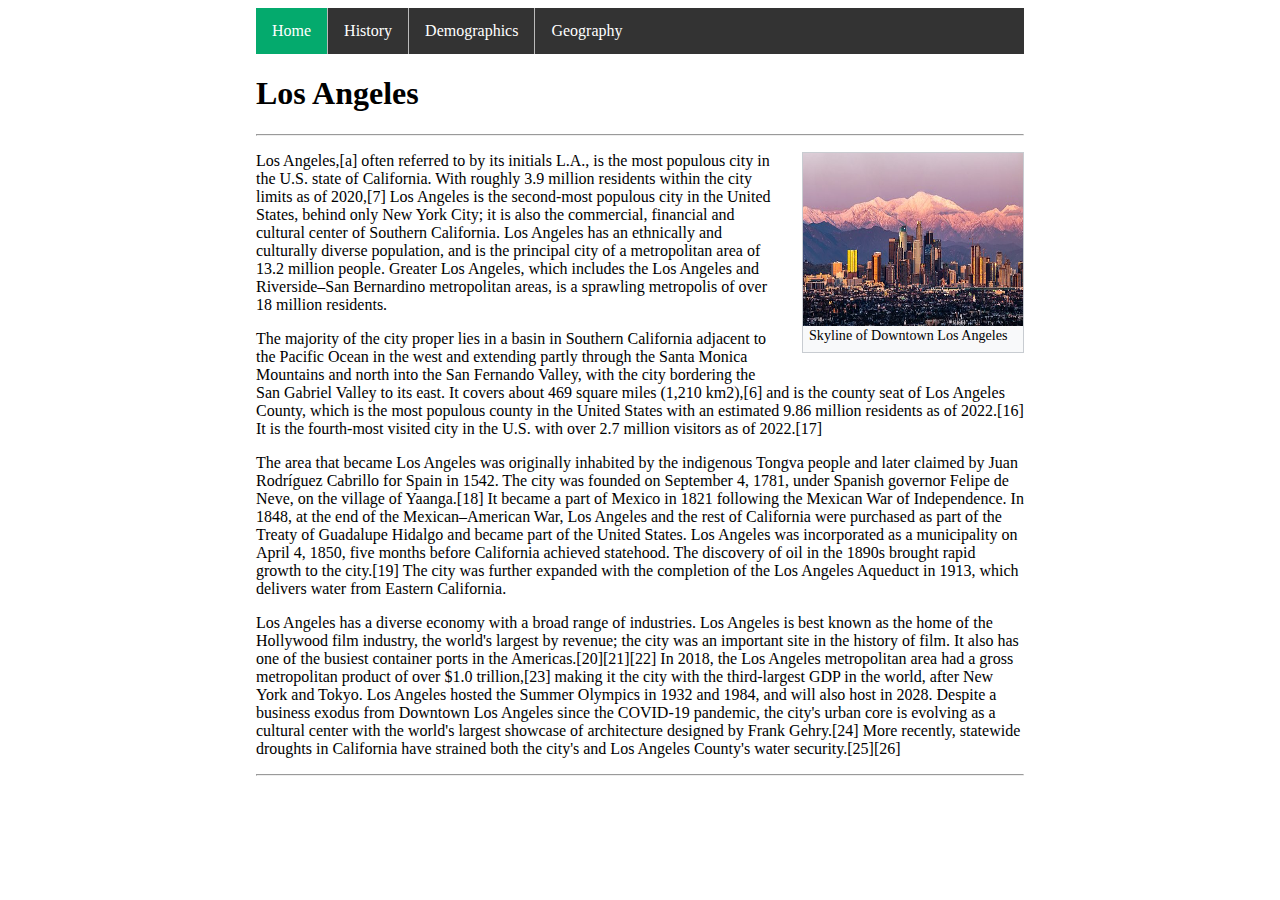
<file: pages/index.html>
<!DOCTYPE html>
<html lang="en">
<head>
    <meta charset="UTF-8">
    <meta name="viewport" content="width=device-width, initial-scale=1.0">
    <title>Document</title>
    <link rel="stylesheet" href="/styles/main.css">
</head>
<body>
    <nav>
        <ul style="list-style-type: none;">
            <li><a class="active" href="/pages/index.html">Home</a></li>
            <li><a href="/pages/sections/history.html">History</a></li>
            <li><a href="/pages/sections/demographics.html">Demographics</a></li>
            <li><a href="/pages/sections/geography.html">Geography</a></li>
        </ul>
    </nav>

    <h1>Los Angeles</h1>
    <hr>
    <figure class="align-right">
        <img src="/images/LA.jpeg" alt="LA">
        <figcaption>Skyline of Downtown Los Angeles</figcaption>
    </figure>
    <p>Los Angeles,[a] often referred to by its initials L.A., is the most populous city in the U.S. state of California. With roughly 3.9 million residents within the city limits as of 2020,[7] Los Angeles is the second-most populous city in the United States, behind only New York City; it is also the commercial, financial and cultural center of Southern California. Los Angeles has an ethnically and culturally diverse population, and is the principal city of a metropolitan area of 13.2 million people. Greater Los Angeles, which includes the Los Angeles and Riverside–San Bernardino metropolitan areas, is a sprawling metropolis of over 18 million residents.</p>
    <p>The majority of the city proper lies in a basin in Southern California adjacent to the Pacific Ocean in the west and extending partly through the Santa Monica Mountains and north into the San Fernando Valley, with the city bordering the San Gabriel Valley to its east. It covers about 469 square miles (1,210 km2),[6] and is the county seat of Los Angeles County, which is the most populous county in the United States with an estimated 9.86 million residents as of 2022.[16] It is the fourth-most visited city in the U.S. with over 2.7 million visitors as of 2022.[17]</p>
    <p>The area that became Los Angeles was originally inhabited by the indigenous Tongva people and later claimed by Juan Rodríguez Cabrillo for Spain in 1542. The city was founded on September 4, 1781, under Spanish governor Felipe de Neve, on the village of Yaanga.[18] It became a part of Mexico in 1821 following the Mexican War of Independence. In 1848, at the end of the Mexican–American War, Los Angeles and the rest of California were purchased as part of the Treaty of Guadalupe Hidalgo and became part of the United States. Los Angeles was incorporated as a municipality on April 4, 1850, five months before California achieved statehood. The discovery of oil in the 1890s brought rapid growth to the city.[19] The city was further expanded with the completion of the Los Angeles Aqueduct in 1913, which delivers water from Eastern California.</p>
    <p>Los Angeles has a diverse economy with a broad range of industries. Los Angeles is best known as the home of the Hollywood film industry, the world's largest by revenue; the city was an important site in the history of film. It also has one of the busiest container ports in the Americas.[20][21][22] In 2018, the Los Angeles metropolitan area had a gross metropolitan product of over $1.0 trillion,[23] making it the city with the third-largest GDP in the world, after New York and Tokyo. Los Angeles hosted the Summer Olympics in 1932 and 1984, and will also host in 2028. Despite a business exodus from Downtown Los Angeles since the COVID-19 pandemic, the city's urban core is evolving as a cultural center with the world's largest showcase of architecture designed by Frank Gehry.[24] More recently, statewide droughts in California have strained both the city's and Los Angeles County's water security.[25][26]</p>
    <hr>
</body>
</html>
</file>
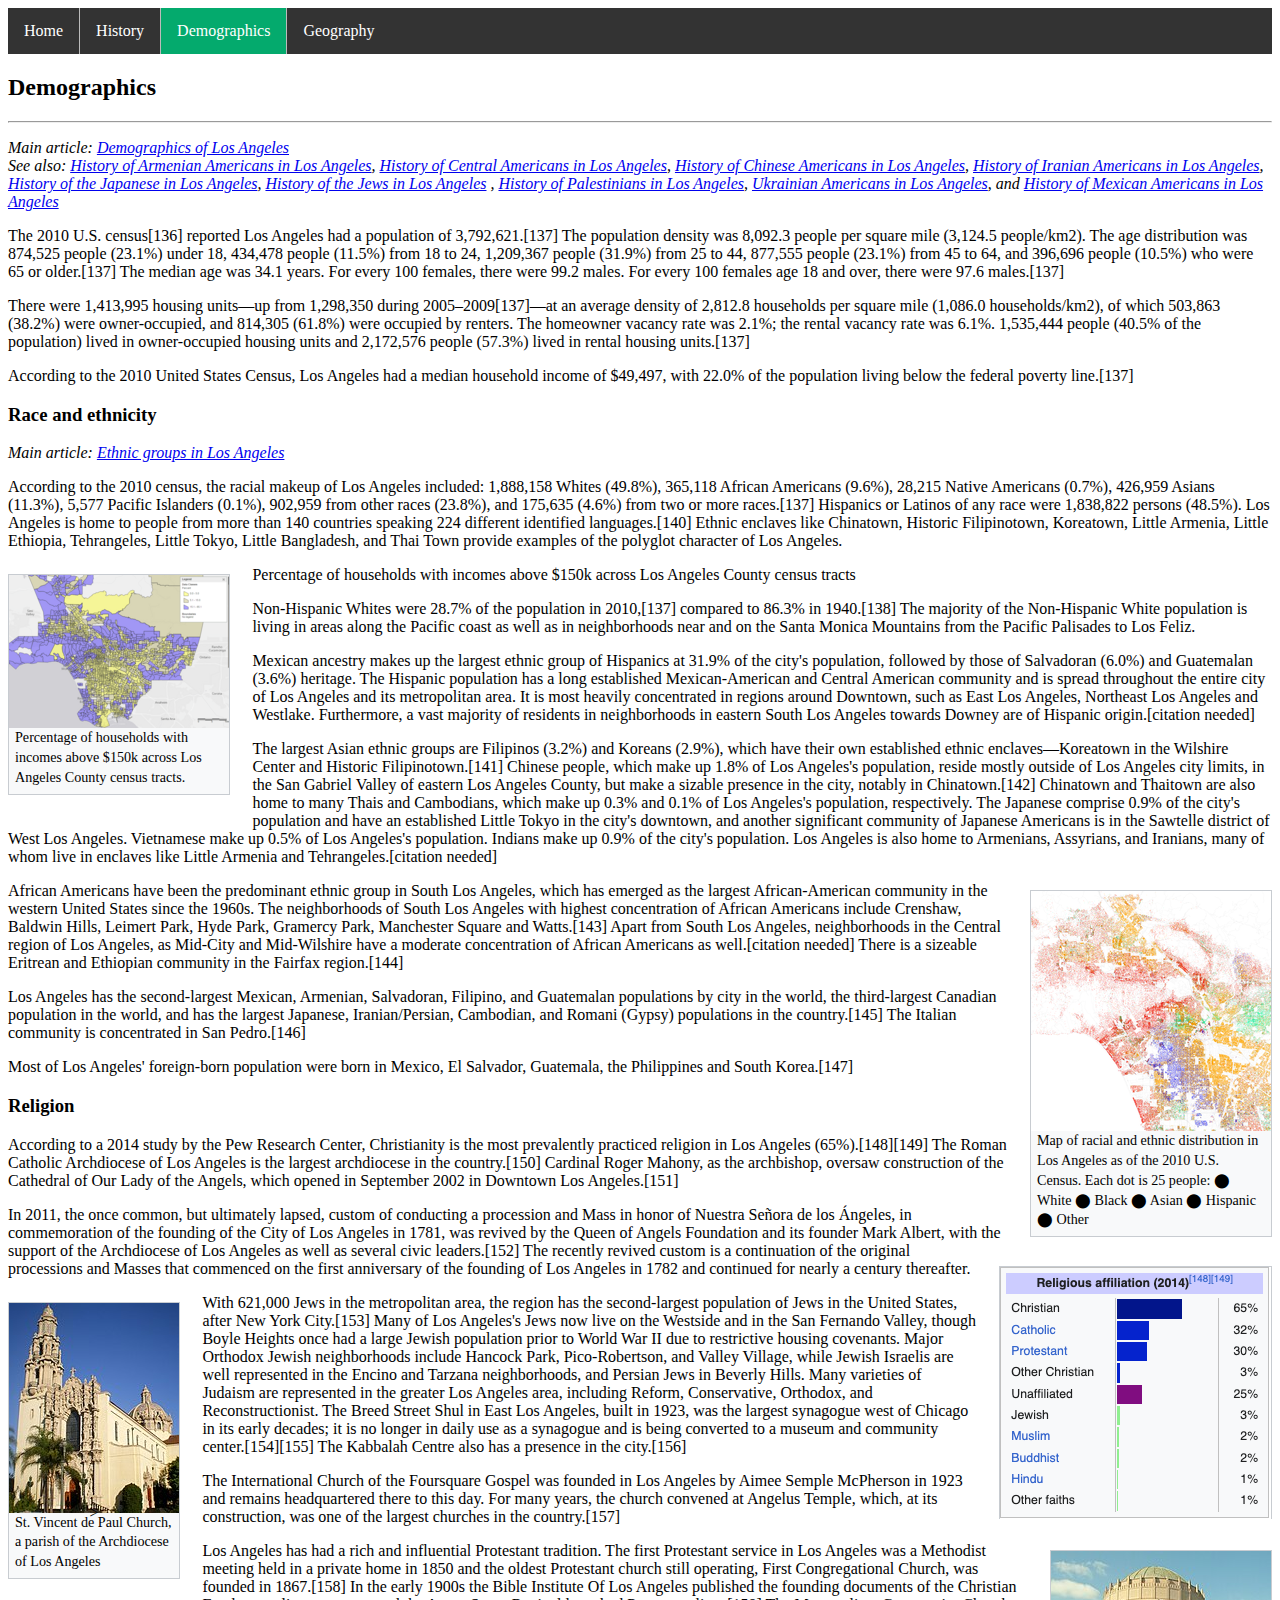
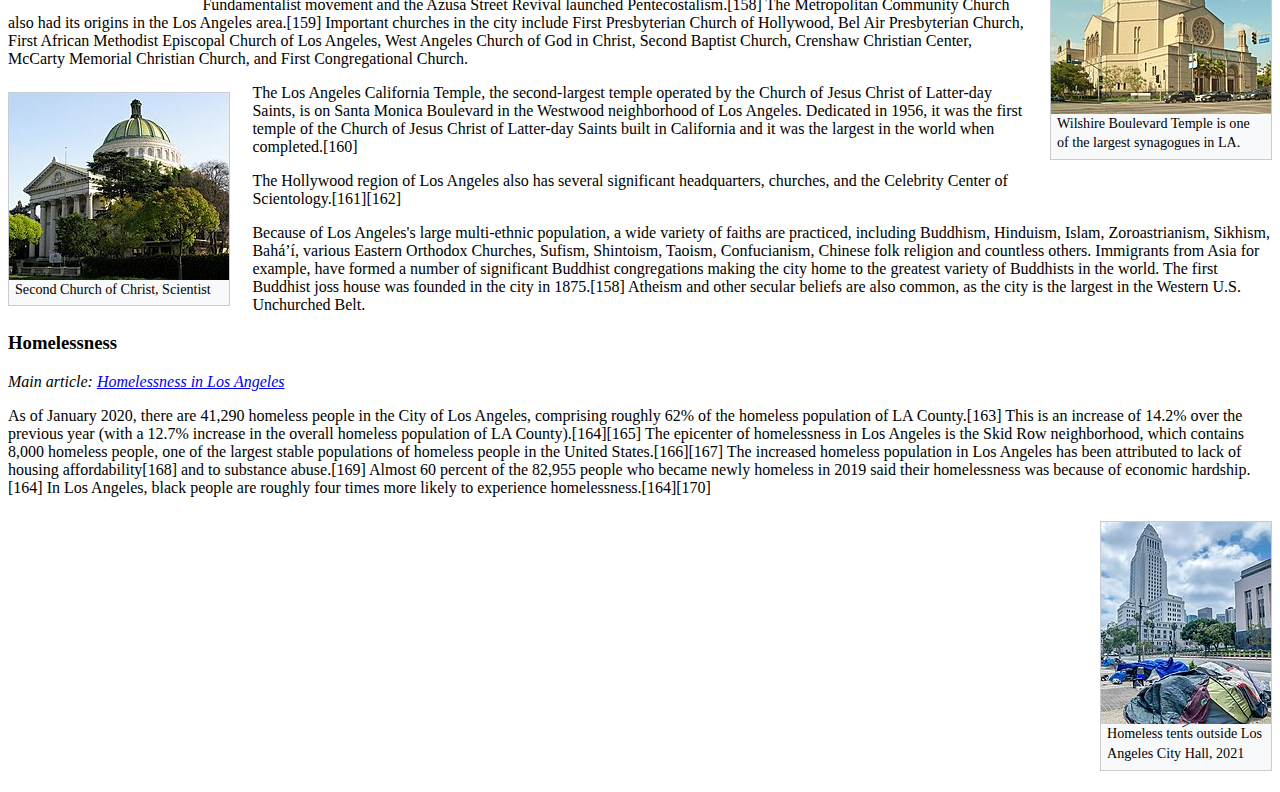
<file: pages/sections/demographics.html>
<!DOCTYPE html>
<html lang=“en”><head>

    <link rel="stylesheet" href="/styles/demographics.css">



</head>



<body>

    <nav>
        <ul style="list-style-type: none;">
            <li><a href="/pages/index.html">Home</a></li>
            <li><a   href="/pages/sections/history.html">History</a></li>
            <li><a class="active" href="/pages/sections/demographics.html">Demographics</a></li>
            <li><a href="/pages/sections/geography.html">Geography</a></li>
        </ul>
    </nav>
    
<h2>Demographics</h2><hr>
<p>
    
    <i>
        Main article: <a href=“https://en.wikipedia.org/wiki/Demographics_of_Los_Angeles” target=“_blank”>Demographics of Los Angeles</a><br>
    
    See also: <a href=“https://en.wikipedia.org/wiki/History_of_Armenian_Americans_in_Los_Angeles target=“_blank”>History of Armenian Americans in Los Angeles</a>, 
    <a href=“https://en.wikipedia.org/wiki/History_of_Central_Americans_in_Los_Angeles” target=“_blank”>History of Central Americans in Los Angeles</a>, 
    <a href=“https://en.wikipedia.org/wiki/History_of_Chinese_Americans_in_Los_Angeles” target=“_blank”>History of Chinese Americans in Los Angeles</a>, 
    <a href=“https://en.wikipedia.org/wiki/History_of_Iranian_Americans_in_Los_Angeles” target=“_blank”>History of Iranian Americans in Los Angeles</a>, 
    <a href=“https://en.wikipedia.org/wiki/History_of_the_Japanese_in_Los_Angeles” target=“_blank”>History of the Japanese in Los Angeles</a>,
    <a href=“https://en.wikipedia.org/wiki/History_of_the_Jews_in_Los_Angeles” target=“_blank”>History of the Jews in Los Angeles</a> ,
     <a href=“https://en.wikipedia.org/wiki/History_of_Palestinians_in_Los_Angeles” target=“_blank”>History of Palestinians in Los Angeles</a>,
      <a href=“https://en.wikipedia.org/wiki/Ukrainian_Americans_in_Los_Angeles” target=“_blank”>Ukrainian Americans in Los Angeles</a>, 
      and <a href=“https://en.wikipedia.org/wiki/History_of_Mexican_Americans_in_Los_Angeles” target=“_blank”>History of Mexican Americans in Los Angeles</a><br>
    </i>
</p>
<p>
    The 2010 U.S. census[136] reported Los Angeles had a population of 3,792,621.[137] The population density was 8,092.3 people per square mile (3,124.5 people/km2). The age distribution was 874,525 people (23.1%) under 18, 434,478 people (11.5%) from 18 to 24, 1,209,367 people (31.9%) from 25 to 44, 877,555 people (23.1%) from 45 to 64, and 396,696 people (10.5%) who were 65 or older.[137] The median age was 34.1 years. For every 100 females, there were 99.2 males. For every 100 females age 18 and over, there were 97.6 males.[137]<br>
</p>
<p>
There were 1,413,995 housing units—up from 1,298,350 during 2005–2009[137]—at an average density of 2,812.8 households per square mile (1,086.0 households/km2), of which 503,863 (38.2%) were owner-occupied, and 814,305 (61.8%) were occupied by renters. The homeowner vacancy rate was 2.1%; the rental vacancy rate was 6.1%. 1,535,444 people (40.5% of the population) lived in owner-occupied housing units and 2,172,576 people (57.3%) lived in rental housing units.[137]<br>
</p>
<p>
According to the 2010 United States Census, Los Angeles had a median household income of $49,497, with 22.0% of the population living below the federal poverty line.[137]<br>
</p>


<h3>Race and ethnicity</h3>
<p>
    
    <i>
        Main article: <a href=“https://en.wikipedia.org/wiki/Ethnic_groups_in_Los_Angeles” target=“_blank”>Ethnic groups in Los Angeles</a><br>
    </i>
        <p>According to the 2010 census, the racial makeup of Los Angeles included: 1,888,158 Whites (49.8%), 365,118 African Americans (9.6%), 28,215 Native Americans (0.7%), 426,959 Asians (11.3%), 5,577 Pacific Islanders (0.1%), 902,959 from other races (23.8%), and 175,635 (4.6%) from two or more races.[137] Hispanics or Latinos of any race were 1,838,822 persons (48.5%). Los Angeles is home to people from more than 140 countries speaking 224 different identified languages.[140] Ethnic enclaves like Chinatown, Historic Filipinotown, Koreatown, Little Armenia, Little Ethiopia, Tehrangeles, Little Tokyo, Little Bangladesh, and Thai Town provide examples of the polyglot character of Los Angeles.</p>


<figure>
        <img src="/images/Distribution_of_high_income_households_across_LA_County.png" alt="Percentage">
        <figcaption>Percentage of households with incomes above $150k across Los Angeles County census tracts.</figcaption>
</figure>

        Percentage of households with incomes above $150k across Los Angeles County census tracts
        
        <p>Non-Hispanic Whites were 28.7% of the population in 2010,[137] compared to 86.3% in 1940.[138] The majority of the Non-Hispanic White population is living in areas along the Pacific coast as well as in neighborhoods near and on the Santa Monica Mountains from the Pacific Palisades to Los Feliz.</p>
        
        <p>Mexican ancestry makes up the largest ethnic group of Hispanics at 31.9% of the city's population, followed by those of Salvadoran (6.0%) and Guatemalan (3.6%) heritage. The Hispanic population has a long established Mexican-American and Central American community and is spread throughout the entire city of Los Angeles and its metropolitan area. It is most heavily concentrated in regions around Downtown, such as East Los Angeles, Northeast Los Angeles and Westlake. Furthermore, a vast majority of residents in neighborhoods in eastern South Los Angeles towards Downey are of Hispanic origin.[citation needed]</p>
        
        
        
        <p>The largest Asian ethnic groups are Filipinos (3.2%) and Koreans (2.9%), which have their own established ethnic enclaves—Koreatown in the Wilshire Center and Historic Filipinotown.[141] Chinese people, which make up 1.8% of Los Angeles's population, reside mostly outside of Los Angeles city limits, in the San Gabriel Valley of eastern Los Angeles County, but make a sizable presence in the city, notably in Chinatown.[142] Chinatown and Thaitown are also home to many Thais and Cambodians, which make up 0.3% and 0.1% of Los Angeles's population, respectively. The Japanese comprise 0.9% of the city's population and have an established Little Tokyo in the city's downtown, and another significant community of Japanese Americans is in the Sawtelle district of West Los Angeles. Vietnamese make up 0.5% of Los Angeles's population. Indians make up 0.9% of the city's population. Los Angeles is also home to Armenians, Assyrians, and Iranians, many of whom live in enclaves like Little Armenia and Tehrangeles.[citation needed]</p>


    <figure class= "align-right">
        <img src="/images/Race_and_ethnicity_2010-_Los_Angeles_(5560490330).png" alt="Map of racial">
        <figcaption>Map of racial and ethnic distribution in Los Angeles as of the 2010 U.S. Census. Each dot is 25 people: ⬤ White ⬤ Black ⬤ Asian ⬤ Hispanic ⬤ Other</figcaption>
    
    </figure>

        
        <p>African Americans have been the predominant ethnic group in South Los Angeles, which has emerged as the largest African-American community in the western United States since the 1960s. The neighborhoods of South Los Angeles with highest concentration of African Americans include Crenshaw, Baldwin Hills, Leimert Park, Hyde Park, Gramercy Park, Manchester Square and Watts.[143] Apart from South Los Angeles, neighborhoods in the Central region of Los Angeles, as Mid-City and Mid-Wilshire have a moderate concentration of African Americans as well.[citation needed] There is a sizeable Eritrean and Ethiopian community in the Fairfax region.[144]</p>
        
        <p>Los Angeles has the second-largest Mexican, Armenian, Salvadoran, Filipino, and Guatemalan populations by city in the world, the third-largest Canadian population in the world, and has the largest Japanese, Iranian/Persian, Cambodian, and Romani (Gypsy) populations in the country.[145] The Italian community is concentrated in San Pedro.[146]</p>
        
        <p>Most of Los Angeles' foreign-born population were born in Mexico, El Salvador, Guatemala, the Philippines and South Korea.[147]</p>


        

<h3>Religion</h3>
<p>
    
    <p>According to a 2014 study by the Pew Research Center, Christianity is the most prevalently practiced religion in Los Angeles (65%).[148][149] The Roman Catholic Archdiocese of Los Angeles is the largest archdiocese in the country.[150] Cardinal Roger Mahony, as the archbishop, oversaw construction of the Cathedral of Our Lady of the Angels, which opened in September 2002 in Downtown Los Angeles.[151]</p>
    
<figure class= "align-right">
    <img src="/images/table.png" alt="table">
</figure>




<p>In 2011, the once common, but ultimately lapsed, custom of conducting a procession and Mass in honor of Nuestra Señora de los Ángeles, in commemoration of the founding of the City of Los Angeles in 1781, was revived by the Queen of Angels Foundation and its founder Mark Albert, with the support of the Archdiocese of Los Angeles as well as several civic leaders.[152] The recently revived custom is a continuation of the original processions and Masses that commenced on the first anniversary of the founding of Los Angeles in 1782 and continued for nearly a century thereafter.</p>
    

<figure>
    <img src="/images/St._Vincent_de_Paul_Catholic_Church_(Los_Angeles)_(cropped).jpg" alt="_Vincent_de_Paul_Catholic_Church_">
<figcaption>St. Vincent de Paul Church, a parish of the Archdiocese of Los Angeles</figcaption>>
</figure>


<p>With 621,000 Jews in the metropolitan area, the region has the second-largest population of Jews in the United States, after New York City.[153] Many of Los Angeles's Jews now live on the Westside and in the San Fernando Valley, though Boyle Heights once had a large Jewish population prior to World War II due to restrictive housing covenants. Major Orthodox Jewish neighborhoods include Hancock Park, Pico-Robertson, and Valley Village, while Jewish Israelis are well represented in the Encino and Tarzana neighborhoods, and Persian Jews in Beverly Hills. Many varieties of Judaism are represented in the greater Los Angeles area, including Reform, Conservative, Orthodox, and Reconstructionist. The Breed Street Shul in East Los Angeles, built in 1923, was the largest synagogue west of Chicago in its early decades; it is no longer in daily use as a synagogue and is being converted to a museum and community center.[154][155] The Kabbalah Centre also has a presence in the city.[156]</p>
    
<p> The International Church of the Foursquare Gospel was founded in Los Angeles by Aimee Semple McPherson in 1923 and remains headquartered there to this day. For many years, the church convened at Angelus Temple, which, at its construction, was one of the largest churches in the country.[157]</p>
    
<figure class= "align-right">
    <img src="/images/Wilshire_Boulevard_Temple_2017_(cropped).jpg" alt="Wilshire_Boulevard_Temple">
    <figcaption>Wilshire Boulevard Temple is one of the largest synagogues in LA.</figcaption>
</figure> 
    
<p>Los Angeles has had a rich and influential Protestant tradition. The first Protestant service in Los Angeles was a Methodist meeting held in a private home in 1850 and the oldest Protestant church still operating, First Congregational Church, was founded in 1867.[158] In the early 1900s the Bible Institute Of Los Angeles published the founding documents of the Christian Fundamentalist movement and the Azusa Street Revival launched Pentecostalism.[158] The Metropolitan Community Church also had its origins in the Los Angeles area.[159] Important churches in the city include First Presbyterian Church of Hollywood, Bel Air Presbyterian Church, First African Methodist Episcopal Church of Los Angeles, West Angeles Church of God in Christ, Second Baptist Church, Crenshaw Christian Center, McCarty Memorial Christian Church, and First Congregational Church.</p>
    

<figure>
    <img src="/images/Second_Church_of_Christ,_Scientist,_Los_Angeles.jpg" alt="Second_Church_of_Christ">
<figcaption> Second Church of Christ, Scientist</figcaption>
</figure>


<p>The Los Angeles California Temple, the second-largest temple operated by the Church of Jesus Christ of Latter-day Saints, is on Santa Monica Boulevard in the Westwood neighborhood of Los Angeles. Dedicated in 1956, it was the first temple of the Church of Jesus Christ of Latter-day Saints built in California and it was the largest in the world when completed.[160]</p>
    
<p>The Hollywood region of Los Angeles also has several significant headquarters, churches, and the Celebrity Center of Scientology.[161][162]</p>
    
<p>Because of Los Angeles's large multi-ethnic population, a wide variety of faiths are practiced, including Buddhism, Hinduism, Islam, Zoroastrianism, Sikhism, Baháʼí, various Eastern Orthodox Churches, Sufism, Shintoism, Taoism, Confucianism, Chinese folk religion and countless others. Immigrants from Asia for example, have formed a number of significant Buddhist congregations making the city home to the greatest variety of Buddhists in the world. The first Buddhist joss house was founded in the city in 1875.[158] Atheism and other secular beliefs are also common, as the city is the largest in the Western U.S. Unchurched Belt.</p>





<h3>Homelessness</h3>
<p>
    <i>
    Main article: <a href=“https://en.wikipedia.org/wiki/Ethnic_groups_in_Los_Angeles” target=“_blank”>Homelessness in Los Angeles</a><br>
    </i>
</p>
    
    

<p>
As of January 2020, there are 41,290 homeless people in the City of Los Angeles, comprising roughly 62% of the homeless population of LA County.[163] This is an increase of 14.2% over the previous year (with a 12.7% increase in the overall homeless population of LA County).[164][165] The epicenter of homelessness in Los Angeles is the Skid Row neighborhood, which contains 8,000 homeless people, one of the largest stable populations of homeless people in the United States.[166][167] The increased homeless population in Los Angeles has been attributed to lack of housing affordability[168] and to substance abuse.[169] Almost 60 percent of the 82,955 people who became newly homeless in 2019 said their homelessness was because of economic hardship.[164] In Los Angeles, black people are roughly four times more likely to experience homelessness.[164][170]
</p>

<figure class= "align-right">
    <img src="/images/Homeless_people,_Los_Angeles,_California_(cropped).jpg" alt="Homesless">
    <figcaption>Homeless tents outside Los Angeles City Hall, 2021</figcaption>>
    </figure>


</body>
</html
</file>
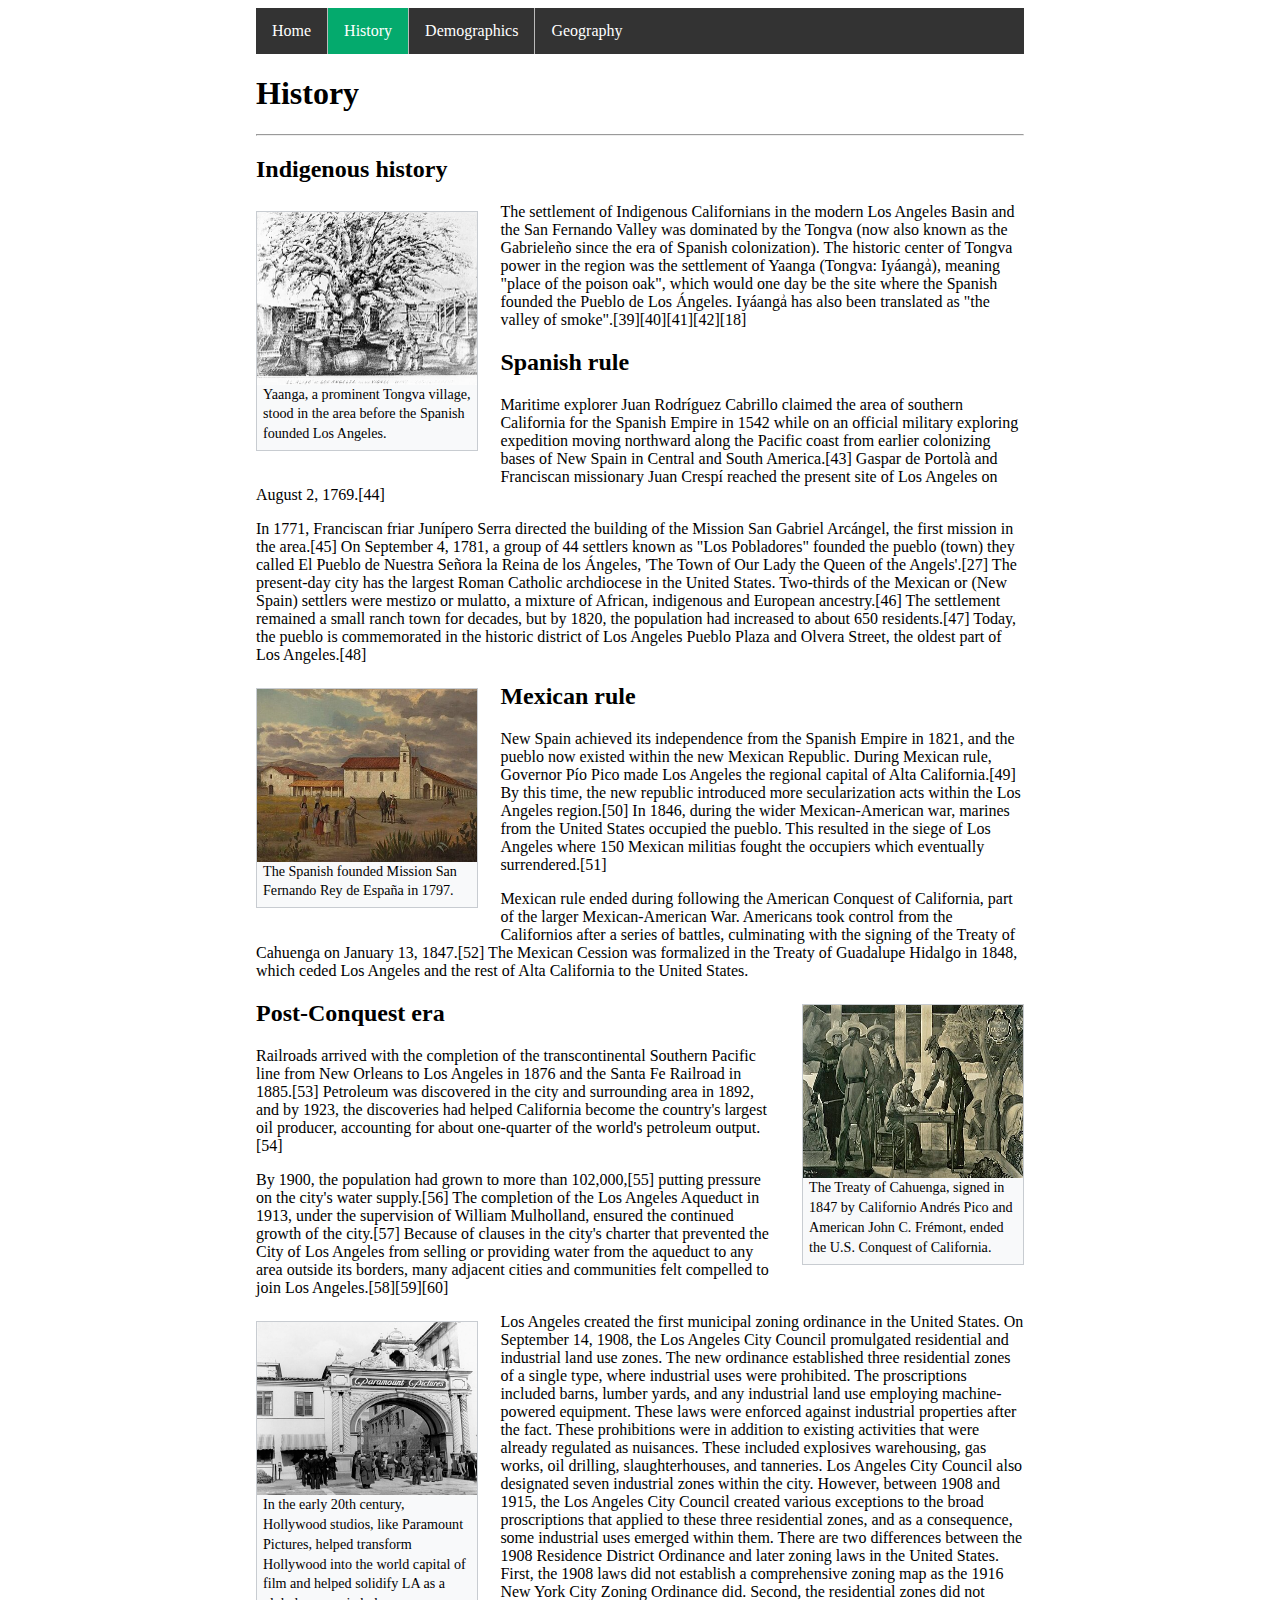
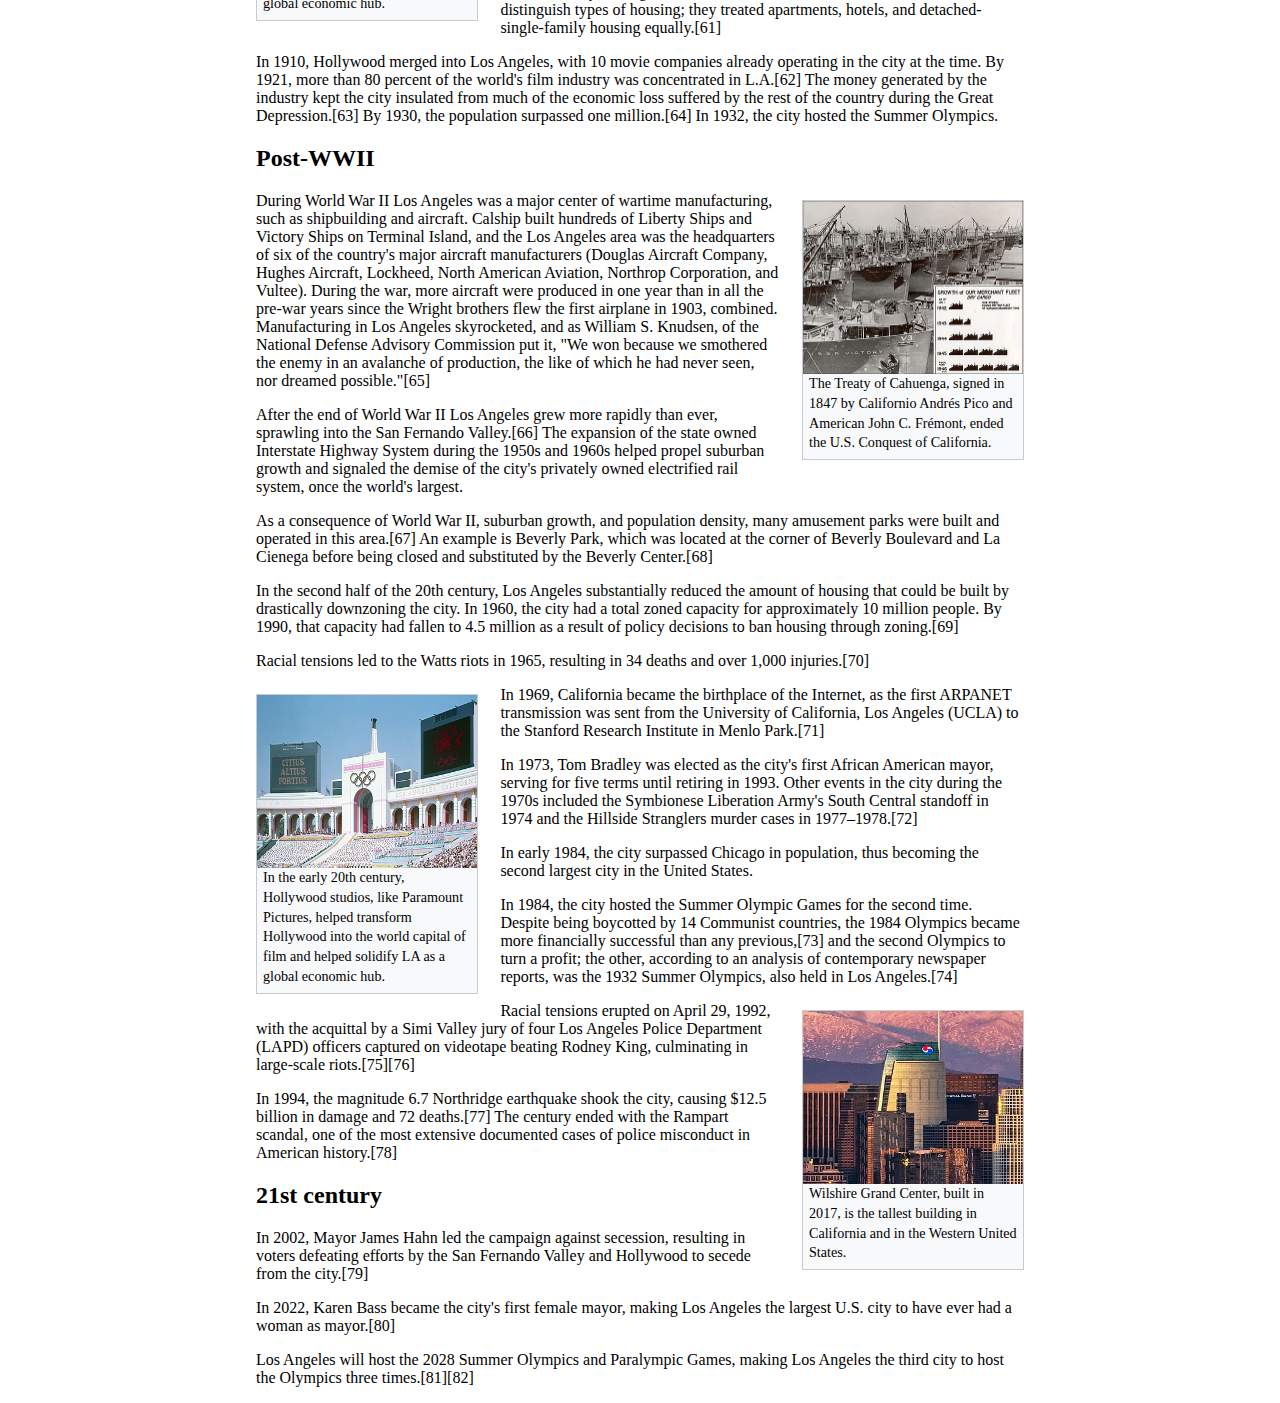
<file: pages/sections/history.html>
<!DOCTYPE html>
<html lang="en">
<head>
    <meta charset="UTF-8">
    <meta name="viewport" content="width=device-width, initial-scale=1.0">
    <title>Document</title>
    <link rel="stylesheet" href="/styles/main.css">
</head>
<body>
    <nav>
        <ul style="list-style-type: none;">
            <li><a href="/pages/index.html">Home</a></li>
            <li><a  class="active" href="/pages/sections/history.html">History</a></li>
            <li><a href="/pages/sections/demographics.html">Demographics</a></li>
            <li><a href="/pages/sections/geography.html">Geography</a></li>
        </ul>
    </nav>

    <h1>History</h1>
    <hr>
    <h2>Indigenous history</h2>
    <figure>
        <img src="/images/history_pic1.jpeg" alt="Indigenous history">
        <figcaption>Yaanga, a prominent Tongva village, stood in the area before the Spanish founded Los Angeles.</figcaption>
    </figure>
    <p>The settlement of Indigenous Californians in the modern Los Angeles Basin and the San Fernando Valley was dominated by the Tongva (now also known as the Gabrieleño since the era of Spanish colonization). The historic center of Tongva power in the region was the settlement of Yaanga (Tongva: Iyáangẚ), meaning "place of the poison oak", which would one day be the site where the Spanish founded the Pueblo de Los Ángeles. Iyáangẚ has also been translated as "the valley of smoke".[39][40][41][42][18]</p>
    <h2>Spanish rule</h2>
    <p>Maritime explorer Juan Rodríguez Cabrillo claimed the area of southern California for the Spanish Empire in 1542 while on an official military exploring expedition moving northward along the Pacific coast from earlier colonizing bases of New Spain in Central and South America.[43] Gaspar de Portolà and Franciscan missionary Juan Crespí reached the present site of Los Angeles on August 2, 1769.[44]</p>
    <p>In 1771, Franciscan friar Junípero Serra directed the building of the Mission San Gabriel Arcángel, the first mission in the area.[45] On September 4, 1781, a group of 44 settlers known as "Los Pobladores" founded the pueblo (town) they called El Pueblo de Nuestra Señora la Reina de los Ángeles, 'The Town of Our Lady the Queen of the Angels'.[27] The present-day city has the largest Roman Catholic archdiocese in the United States. Two-thirds of the Mexican or (New Spain) settlers were mestizo or mulatto, a mixture of African, indigenous and European ancestry.[46] The settlement remained a small ranch town for decades, but by 1820, the population had increased to about 650 residents.[47] Today, the pueblo is commemorated in the historic district of Los Angeles Pueblo Plaza and Olvera Street, the oldest part of Los Angeles.[48]</p>
    <figure>
        <img src="/images/history_pic2.jpeg" alt="Indigenous history">
        <figcaption>The Spanish founded Mission San Fernando Rey de España in 1797.</figcaption>
    </figure>
    <h2>Mexican rule</h2>
    <p>New Spain achieved its independence from the Spanish Empire in 1821, and the pueblo now existed within the new Mexican Republic. During Mexican rule, Governor Pío Pico made Los Angeles the regional capital of Alta California.[49] By this time, the new republic introduced more secularization acts within the Los Angeles region.[50] In 1846, during the wider Mexican-American war, marines from the United States occupied the pueblo. This resulted in the siege of Los Angeles where 150 Mexican militias fought the occupiers which eventually surrendered.[51]</p>
    <p>Mexican rule ended during following the American Conquest of California, part of the larger Mexican-American War. Americans took control from the Californios after a series of battles, culminating with the signing of the Treaty of Cahuenga on January 13, 1847.[52] The Mexican Cession was formalized in the Treaty of Guadalupe Hidalgo in 1848, which ceded Los Angeles and the rest of Alta California to the United States.</p>
    <figure class="align-right">
        <img src="/images/history_pic3.jpeg" alt="Indigenous history">
        <figcaption>The Treaty of Cahuenga, signed in 1847 by Californio Andrés Pico and American John C. Frémont, ended the U.S. Conquest of California.</figcaption>
    </figure>
    <h2>Post-Conquest era</h2>
    <p>Railroads arrived with the completion of the transcontinental Southern Pacific line from New Orleans to Los Angeles in 1876 and the Santa Fe Railroad in 1885.[53] Petroleum was discovered in the city and surrounding area in 1892, and by 1923, the discoveries had helped California become the country's largest oil producer, accounting for about one-quarter of the world's petroleum output.[54]</p>
    <p>By 1900, the population had grown to more than 102,000,[55] putting pressure on the city's water supply.[56] The completion of the Los Angeles Aqueduct in 1913, under the supervision of William Mulholland, ensured the continued growth of the city.[57] Because of clauses in the city's charter that prevented the City of Los Angeles from selling or providing water from the aqueduct to any area outside its borders, many adjacent cities and communities felt compelled to join Los Angeles.[58][59][60]</p>
    <figure>
        <img src="/images/history_pic4.jpg" alt="Indigenous history">
        <figcaption>In the early 20th century, Hollywood studios, like Paramount Pictures, helped transform Hollywood into the world capital of film and helped solidify LA as a global economic hub.</figcaption>
    </figure>
    <p>Los Angeles created the first municipal zoning ordinance in the United States. On September 14, 1908, the Los Angeles City Council promulgated residential and industrial land use zones. The new ordinance established three residential zones of a single type, where industrial uses were prohibited. The proscriptions included barns, lumber yards, and any industrial land use employing machine-powered equipment. These laws were enforced against industrial properties after the fact. These prohibitions were in addition to existing activities that were already regulated as nuisances. These included explosives warehousing, gas works, oil drilling, slaughterhouses, and tanneries. Los Angeles City Council also designated seven industrial zones within the city. However, between 1908 and 1915, the Los Angeles City Council created various exceptions to the broad proscriptions that applied to these three residential zones, and as a consequence, some industrial uses emerged within them. There are two differences between the 1908 Residence District Ordinance and later zoning laws in the United States. First, the 1908 laws did not establish a comprehensive zoning map as the 1916 New York City Zoning Ordinance did. Second, the residential zones did not distinguish types of housing; they treated apartments, hotels, and detached-single-family housing equally.[61]</p>
    <p>In 1910, Hollywood merged into Los Angeles, with 10 movie companies already operating in the city at the time. By 1921, more than 80 percent of the world's film industry was concentrated in L.A.[62] The money generated by the industry kept the city insulated from much of the economic loss suffered by the rest of the country during the Great Depression.[63] By 1930, the population surpassed one million.[64] In 1932, the city hosted the Summer Olympics.</p>    
    <h2>Post-WWII</h2>
    <figure class="align-right">
        <img src="/images/history_pic5.jpeg" alt="Indigenous history">
        <figcaption>The Treaty of Cahuenga, signed in 1847 by Californio Andrés Pico and American John C. Frémont, ended the U.S. Conquest of California.</figcaption>
    </figure>
    <p>During World War II Los Angeles was a major center of wartime manufacturing, such as shipbuilding and aircraft. Calship built hundreds of Liberty Ships and Victory Ships on Terminal Island, and the Los Angeles area was the headquarters of six of the country's major aircraft manufacturers (Douglas Aircraft Company, Hughes Aircraft, Lockheed, North American Aviation, Northrop Corporation, and Vultee). During the war, more aircraft were produced in one year than in all the pre-war years since the Wright brothers flew the first airplane in 1903, combined. Manufacturing in Los Angeles skyrocketed, and as William S. Knudsen, of the National Defense Advisory Commission put it, "We won because we smothered the enemy in an avalanche of production, the like of which he had never seen, nor dreamed possible."[65]</p>
    <p>After the end of World War II Los Angeles grew more rapidly than ever, sprawling into the San Fernando Valley.[66] The expansion of the state owned Interstate Highway System during the 1950s and 1960s helped propel suburban growth and signaled the demise of the city's privately owned electrified rail system, once the world's largest.</p>
    <p>As a consequence of World War II, suburban growth, and population density, many amusement parks were built and operated in this area.[67] An example is Beverly Park, which was located at the corner of Beverly Boulevard and La Cienega before being closed and substituted by the Beverly Center.[68]</p>
    <p>In the second half of the 20th century, Los Angeles substantially reduced the amount of housing that could be built by drastically downzoning the city. In 1960, the city had a total zoned capacity for approximately 10 million people. By 1990, that capacity had fallen to 4.5 million as a result of policy decisions to ban housing through zoning.[69]</p>
    <p>Racial tensions led to the Watts riots in 1965, resulting in 34 deaths and over 1,000 injuries.[70]</p>
    <figure>
        <img src="/images/history_pic6.jpeg" alt="Indigenous history">
        <figcaption>In the early 20th century, Hollywood studios, like Paramount Pictures, helped transform Hollywood into the world capital of film and helped solidify LA as a global economic hub.</figcaption>
    </figure>
    <p>In 1969, California became the birthplace of the Internet, as the first ARPANET transmission was sent from the University of California, Los Angeles (UCLA) to the Stanford Research Institute in Menlo Park.[71]</p>
    <p>In 1973, Tom Bradley was elected as the city's first African American mayor, serving for five terms until retiring in 1993. Other events in the city during the 1970s included the Symbionese Liberation Army's South Central standoff in 1974 and the Hillside Stranglers murder cases in 1977–1978.[72]</p>
    <p>In early 1984, the city surpassed Chicago in population, thus becoming the second largest city in the United States.</p>
    <p>In 1984, the city hosted the Summer Olympic Games for the second time. Despite being boycotted by 14 Communist countries, the 1984 Olympics became more financially successful than any previous,[73] and the second Olympics to turn a profit; the other, according to an analysis of contemporary newspaper reports, was the 1932 Summer Olympics, also held in Los Angeles.[74]</p>
    <figure class="align-right">
        <img src="/images/history_pic7.jpeg" alt="Indigenous history">
        <figcaption>Wilshire Grand Center, built in 2017, is the tallest building in California and in the Western United States.</figcaption>
    </figure>
    <p>Racial tensions erupted on April 29, 1992, with the acquittal by a Simi Valley jury of four Los Angeles Police Department (LAPD) officers captured on videotape beating Rodney King, culminating in large-scale riots.[75][76]</p>
    <p>In 1994, the magnitude 6.7 Northridge earthquake shook the city, causing $12.5 billion in damage and 72 deaths.[77] The century ended with the Rampart scandal, one of the most extensive documented cases of police misconduct in American history.[78]</p>

    <h2>21st century</h2>
    <p>In 2002, Mayor James Hahn led the campaign against secession, resulting in voters defeating efforts by the San Fernando Valley and Hollywood to secede from the city.[79]</p>
    <p>In 2022, Karen Bass became the city's first female mayor, making Los Angeles the largest U.S. city to have ever had a woman as mayor.[80]</p>
    <p>Los Angeles will host the 2028 Summer Olympics and Paralympic Games, making Los Angeles the third city to host the Olympics three times.[81][82]</p>
</body>
</html>
</file>
<file: styles/main.css>
body {
    margin-left: 20vw;
    margin-right: 20vw;
}

ul {
    list-style-type: none;
    margin: 0;
    padding: 0;
    overflow: hidden;
    background-color: #333;
  }
  
  li {
    float: left;
    border-right: 1px solid #bbb;
  }
  
  li:last-child {
    border-right: none;
  }
  
  li a {
    display: block;
    color: white;
    text-align: center;
    padding: 14px 16px;
    text-decoration: none;
  }
  
  li a:hover:not(.active) {
    background-color: #111;
  }
  
  .active {
    background-color: #04AA6D;
  }

  figure {
    min-width: 100px;
    border: 1px solid #c8ccd1;
    border-bottom: 0;
    background-color: #f8f9fa;
    display: table;
    text-align: center;
    border-collapse: collapse;
    line-height: 0;
    margin-block-start: 1em;
    margin-block-end: 1em;
    margin-inline-start: 40px;
    margin-inline-end: 40px;
    unicode-bidi: isolate;
    clear: left;
    float: left;
    margin: 0.5em 1.4em 1.3em 0;
  }

  figure.align-right {
    margin: 0.5em 0 1.3em 1.4em;
    clear: right;
    float: right;
  }

  figcaption {
    text-align: left;
    border: 1px solid #c8ccd1;
    border-top: 0;
    background-color: #f8f9fa;
    font-size: 88.4%;
    display: table-caption;
    caption-side: bottom;
    line-height: 1.4em;
    word-break: break-word;
    text-align: left;
    padding: 0 6px 6px 6px;
  }

  img {
    width: 220px;
    aspect-ratio: auto 220 / 173;
    height: 173px;
    overflow-clip-margin: content-box;
    overflow: clip;
  }
</file>
<file: styles/demographics.css>
body {background-color: white;}
h2   {color: black;}
p    {color: black;}

ul {
  list-style-type: none;
  margin: 0;
  padding: 0;
  overflow: hidden;
  background-color: #333;
}

li {
  float: left;
  border-right: 1px solid #bbb;
}

li:last-child {
  border-right: none;
}

li a {
  display: block;
  color: white;
  text-align: center;
  padding: 14px 16px;
  text-decoration: none;
}

li a:hover:not(.active) {
  background-color: #111;
}

.active {
  background-color: #04AA6D;
}

figure {
    min-width: 100px;
    border: 1px solid #c8ccd1;
    border-bottom: 0;
    background-color: #f8f9fa;
    display: table;
    text-align: center;
    border-collapse: collapse;
    line-height: 0;
    margin-block-start: 1em;
    margin-block-end: 1em;
    margin-inline-start: 40px;
    margin-inline-end: 40px;
    unicode-bidi: isolate;
    clear: left;
    float: left;
    margin: 0.5em 1.4em 1.3em 0;
  }

  figure.align-right {
    margin: 0.5em 0 1.3em 1.4em;
    clear: right;
    float: right;
  }

  figcaption {
    text-align: left;
    border: 1px solid #c8ccd1;
    border-top: 0;
    background-color: #f8f9fa;
    font-size: 88.4%;
    display: table-caption;
    caption-side: bottom;
    line-height: 1.4em;
    word-break: break-word;
    text-align: left;
    padding: 0 6px 6px 6px;
  }
</file>
